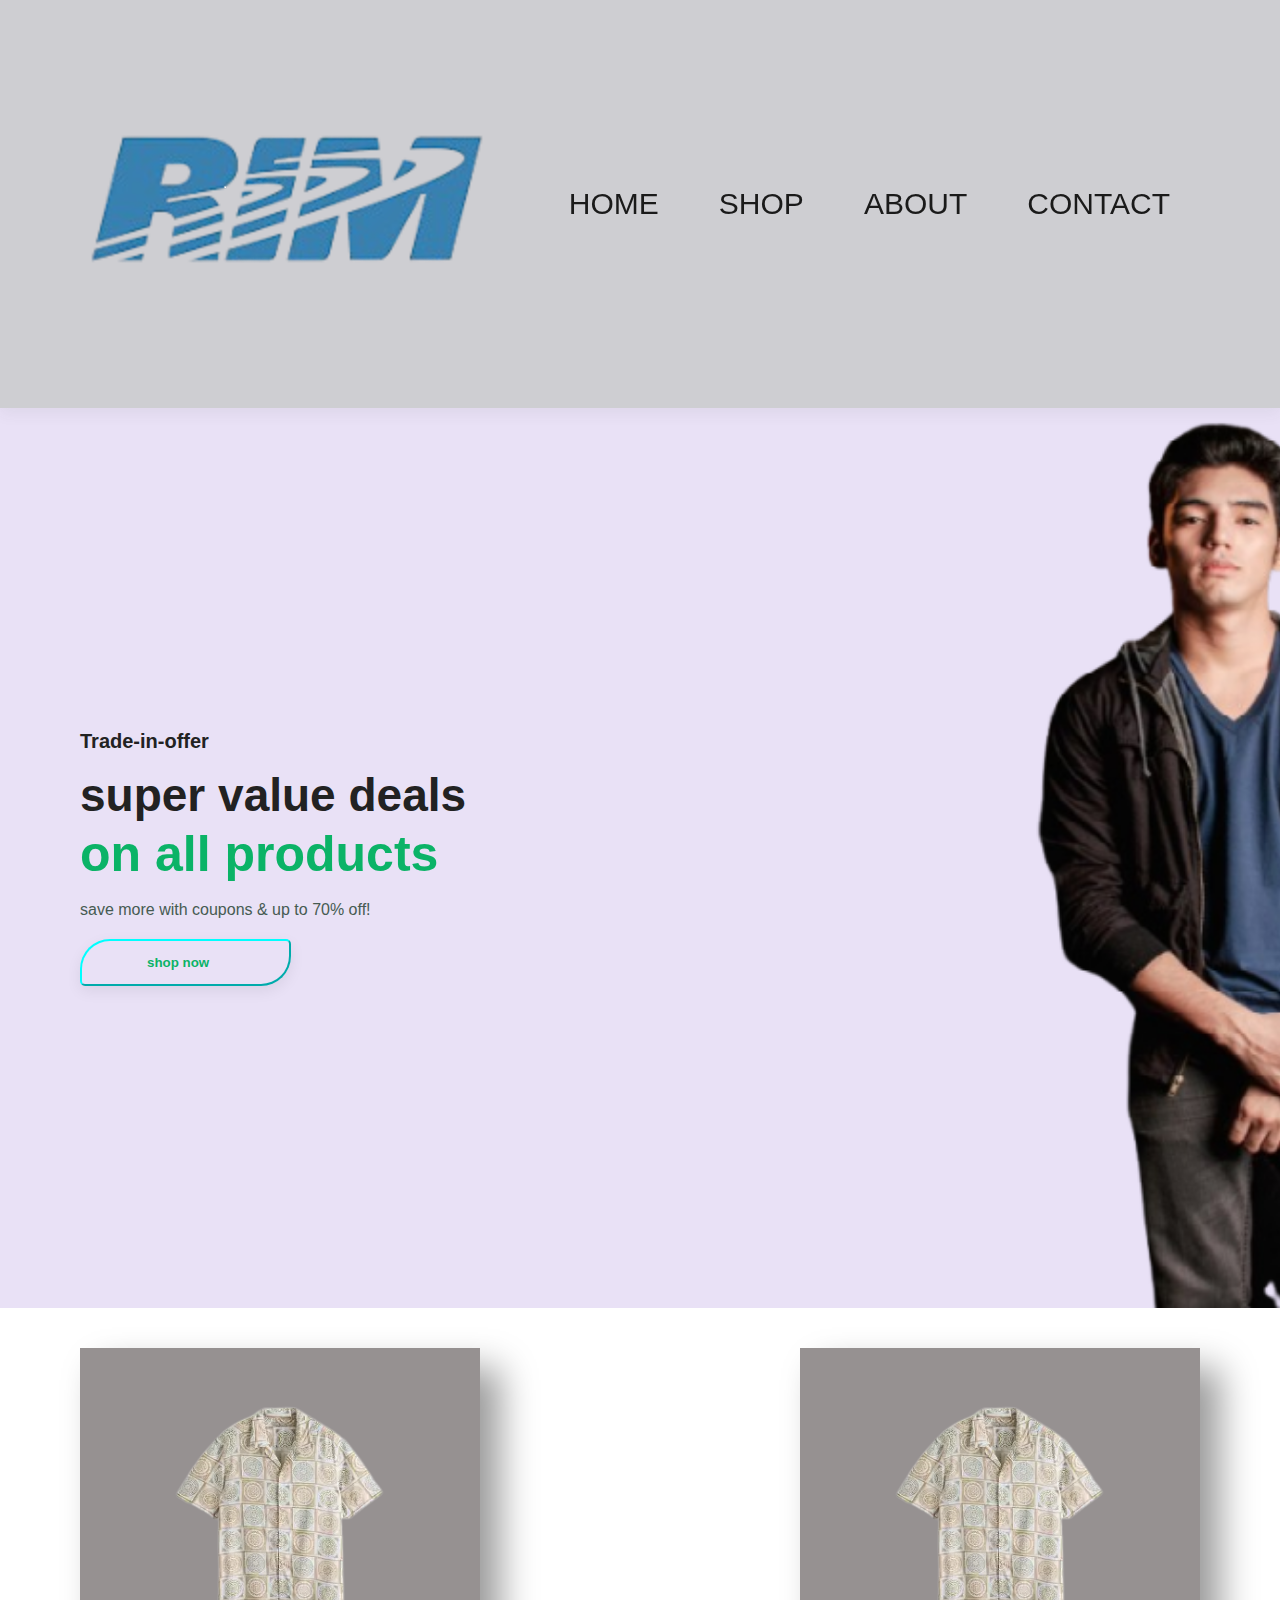
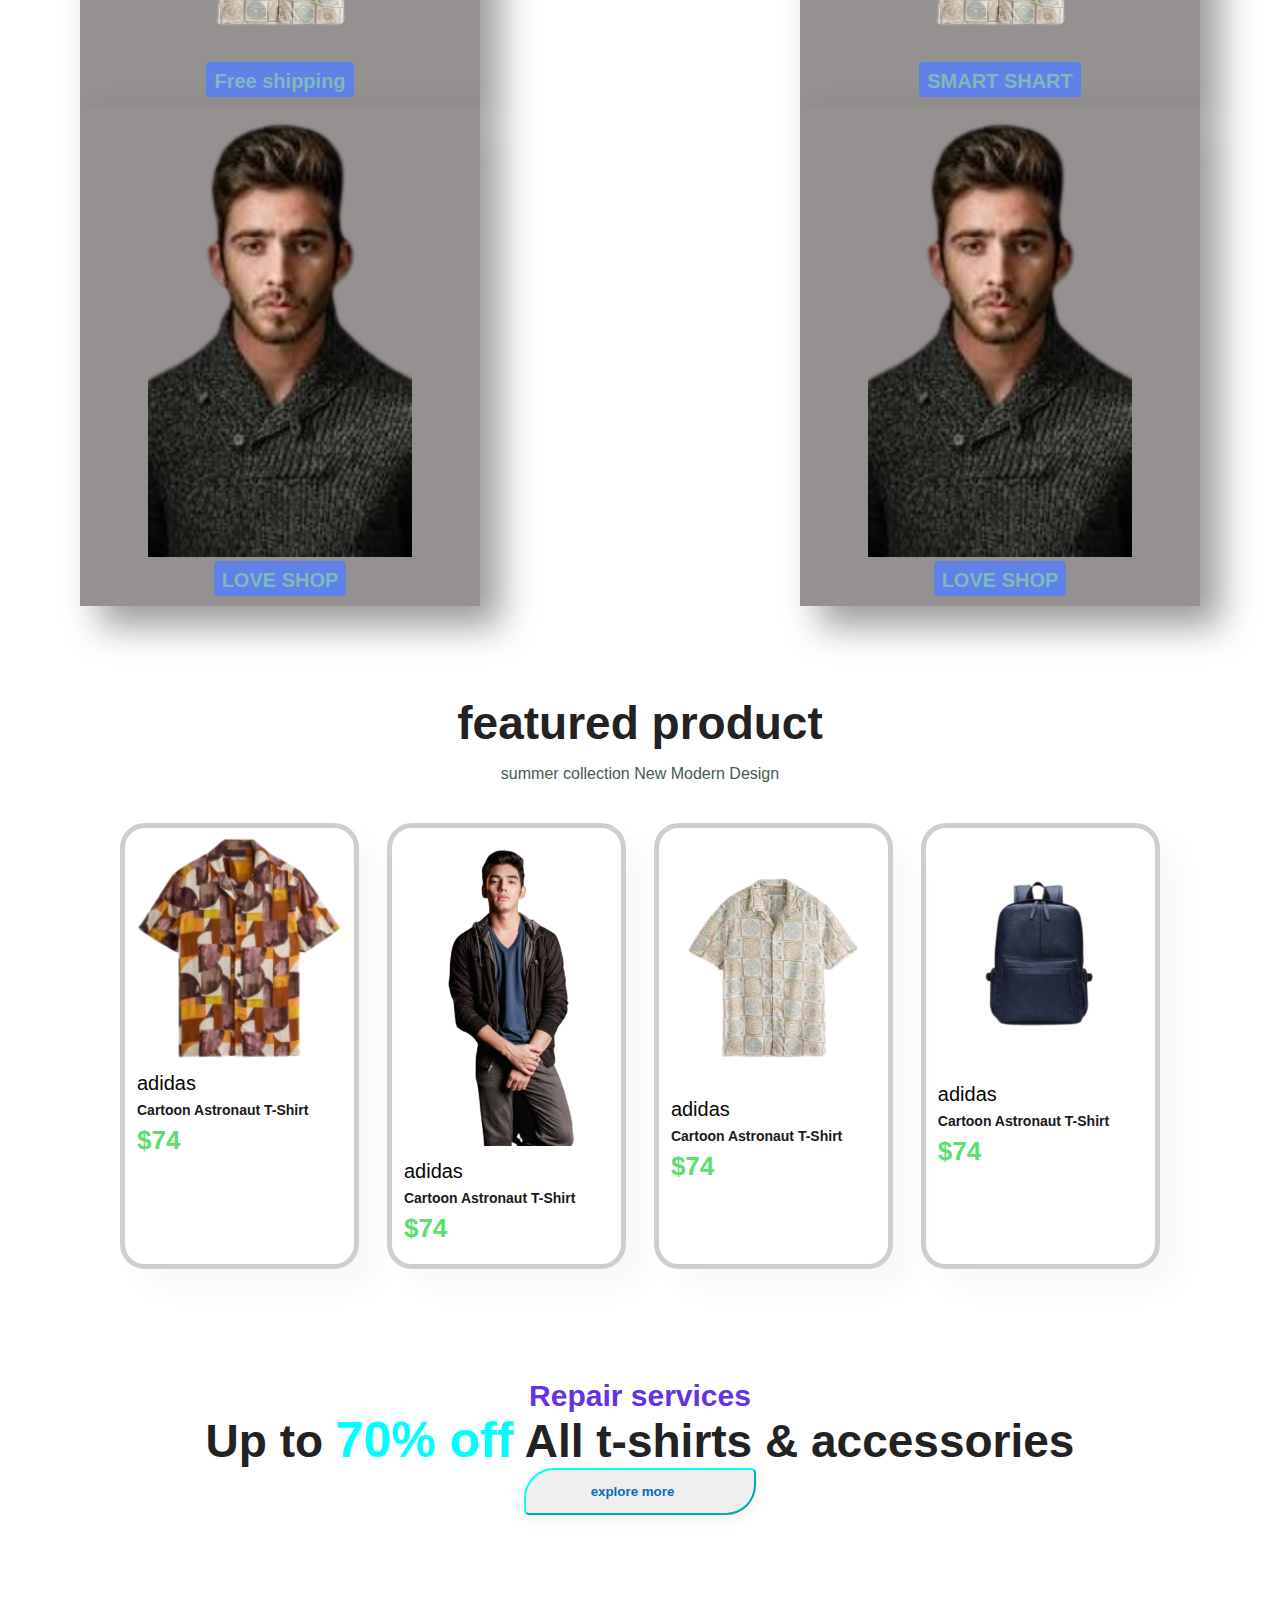
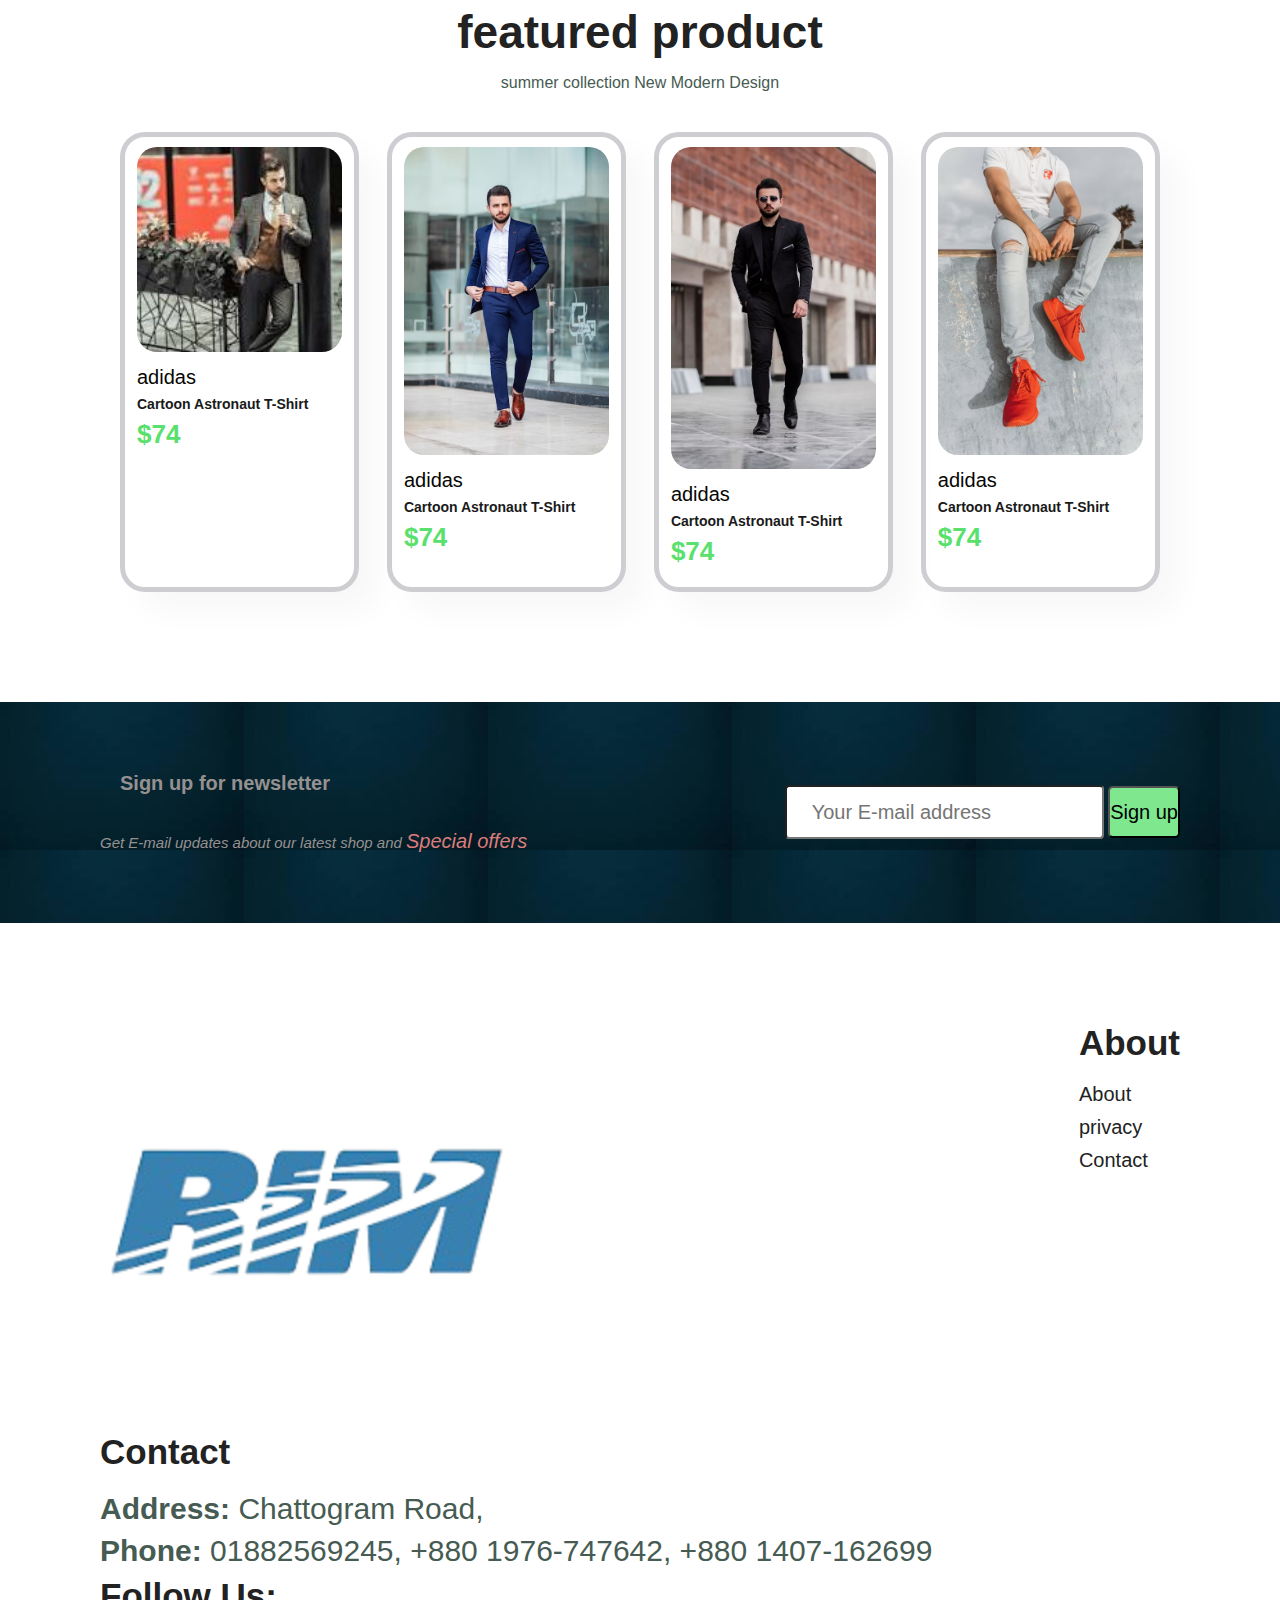
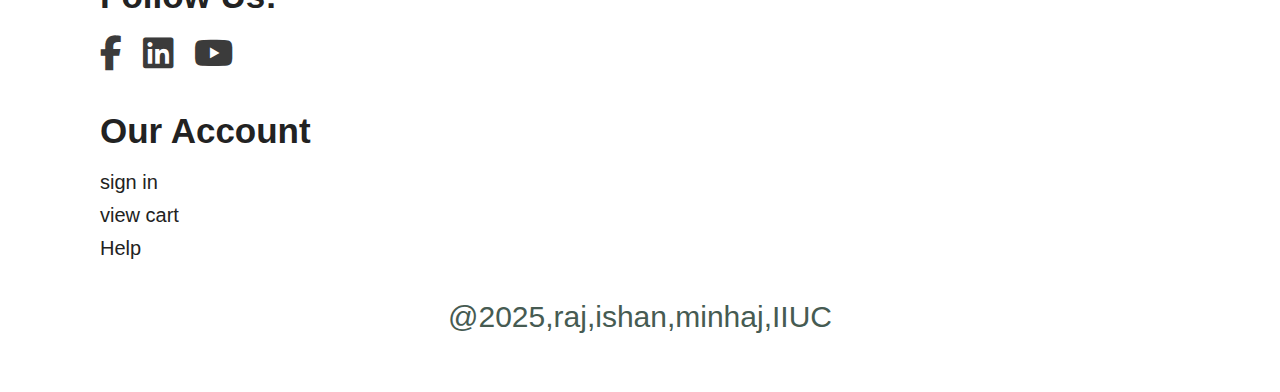
<file: index.html>
<!DOCTYPE html>
<html lang="en">
<head>
    <meta charset="UTF-8">
    <meta name="viewport" content="width=device-width, initial-scale=1.0">
    <title>Ecommerce</title>

    <!-- Font Awesome (for icons like Facebook) -->
    <link rel="stylesheet" href="https://cdnjs.cloudflare.com/ajax/libs/font-awesome/6.5.0/css/all.min.css">
    
    <!-- Your custom CSS -->
    <link rel="stylesheet" href="first1.css">
</head>
<body>

    <section id="headr">
        <a href="#"><img src="download (1).png" class="logo" alt=""></a>
        <div>
            <ul id="navbar">
                <li><a class="active"  href="index.html">HOME</a></li>
                <li><a href="shop.html">SHOP</a></li>
                <li><a href="about.html">ABOUT</a></li>
                <li><a href="contact.html">CONTACT</a></li>
            </ul>
        </div>
    </section>

    <section id="hero">
        <h4>Trade-in-offer</h4>
        <h2>super value deals</h2>
        <h1>on all products</h1>
        <p>save more with coupons & up to 70% off!</p>
        <button>shop now</button>
    </section>

    <section id="feature" class="section-p1">
        <div class="fe-box">
            <img src="image (3).png" alt="">
            <h4>Free shipping</h4>
        </div>

        <div class="fe-box">
            <img src="image (3).png" alt="">
            <h4>SMART SHART</h4>
        </div>

        <div class="fe-box">
            <img src="download (2).png" alt="">
            <h4>LOVE SHOP</h4>
        </div>

        <div class="fe-box">
            <img src="download (2).png" alt="">
            <h4>LOVE SHOP</h4>
        </div>
    </section>

    <section id="products" class="section-p2">
        <h2>featured product</h2>
        <p>summer collection New Modern Design</p>
        <div class="pro-container">
            <div class="pro">
                <img src="WhatsApp Image 2025-06-17 at 1.00.19 AM.png" alt="">
                <div class="des">
                    <span>adidas</span>
                    <h4>Cartoon Astronaut T-Shirt</h4>
                    <h3>$74</h3>
                </div>
            </div>

            <div class="pro">
                <img src="download.png" alt="">
                <div class="des">
                    <span>adidas</span>
                    <h4>Cartoon Astronaut T-Shirt</h4>
                    <h3>$74</h3>
                </div>
            </div>

            <div class="pro">
                <img src="image (3) - Copy.png" alt="">
                <div class="des">
                    <span>adidas</span>
                    <h4>Cartoon Astronaut T-Shirt</h4>
                    <h3>$74</h3>
                </div>
            </div>

            <div class="pro">
                <img src="download (32).png" alt="">
                <div class="des">
                    <span>adidas</span>
                    <h4>Cartoon Astronaut T-Shirt</h4>
                    <h3>$74</h3>
                </div>
            </div>

            </div>
        </div>
    </section>

    <section id="bannar" class="section-m1">
        <h4 class="raj1">Repair services</h4>
        <h2>Up to <span class="raj">70% off</span> All t-shirts & accessories</h2>
        <button>explore more</button>
    </section>

    <section id="products" class="section-p2">
        <h2>featured product</h2>
        <p>summer collection New Modern Design</p>
        <div class="pro-container">
            <div class="pro">
                <img src="download.jpeg" alt="">
                <div class="des">
                    <span>adidas</span>
                    <h4>Cartoon Astronaut T-Shirt</h4>
                    <h3>$74</h3>
                </div>
            </div>

            <div class="pro">
                <img src="photo-1617137968427-85924c800a22.avif" alt="">
                <div class="des">
                    <span>adidas</span>
                    <h4>Cartoon Astronaut T-Shirt</h4>
                    <h3>$74</h3>
                </div>
            </div>

            <div class="pro">
                <img src="photo2.avif" alt="">
                <div class="des">
                    <span>adidas</span>
                    <h4>Cartoon Astronaut T-Shirt</h4>
                    <h3>$74</h3>
                </div>
            </div>

            <div class="pro">
                <img src="photo-1537261131936-3cdff36a1ac9.avif" alt="">
                <div class="des">
                    <span>adidas</span>
                    <h4>Cartoon Astronaut T-Shirt</h4>
                    <h3>$74</h3>
                </div>
            </div>

            
            </div>
        </div>
    </section>

    <section id="news" class="section-p2 section-m1">
        <div class="newstag">
            <h4>Sign up for newsletter</h4>
            <p>Get E-mail updates about our latest shop and <span>Special offers</span></p>
        </div>
        <div class="form">
            <input type="text" placeholder="Your E-mail address">
            <button>Sign up</button>
        </div>
    </section>

    <footer class="section-p1">
        <div class="col">
            <img class="logo"src="download (1).png" alt="">
            <h4 class="ram">Contact</h4>
            <p><strong>Address:</strong> Chattogram Road,</p>
            <p><strong>Phone:</strong> 01882569245, +880 1976-747642, +880 1407-162699</p>
            <div class="follow">
                <h4 class="ram">Follow Us: </h4>
               <div class="icon">
    <a href="https://www.facebook.com/raj.kumar.276175" target="_blank">
        <i class="fab fa-facebook-f"></i>
    </a>
    <a href="https://www.linkedin.com/in/raj-kumar-70172b354?utm_source=share&utm_campaign=share_via&utm_content=profile&utm_medium=android_app" target="_blank">
        <i class="fab fa-linkedin"></i>
    </a>
    </a>
    <a href="https://youtube.com/@rajkumar2025-q7p?si=gZtSnEWIOfCK1-01" target="_blank">
        <i class="fab fa-youtube"></i>
    </a>
</div>

            </div>
        </div>

       <div class="col">
        <h4 class="ram">About</h4>
        <a href="#">About</a>
        <a href="#">privacy</a>
        <a href="#">Contact</a>
</div> 
   <div class="col">
        <h4 class="ram">Our Account</h4>
        <a href="#">sign in</a>
        <a href="#">view cart</a>
        <a href="#">Help</a>
</div> 
<div class="copyright">
    <p>@2025,raj,ishan,minhaj,IIUC </p>
</div>
    </footer>


    <script src="first2.js"></script>
</body>
</html>
</file>
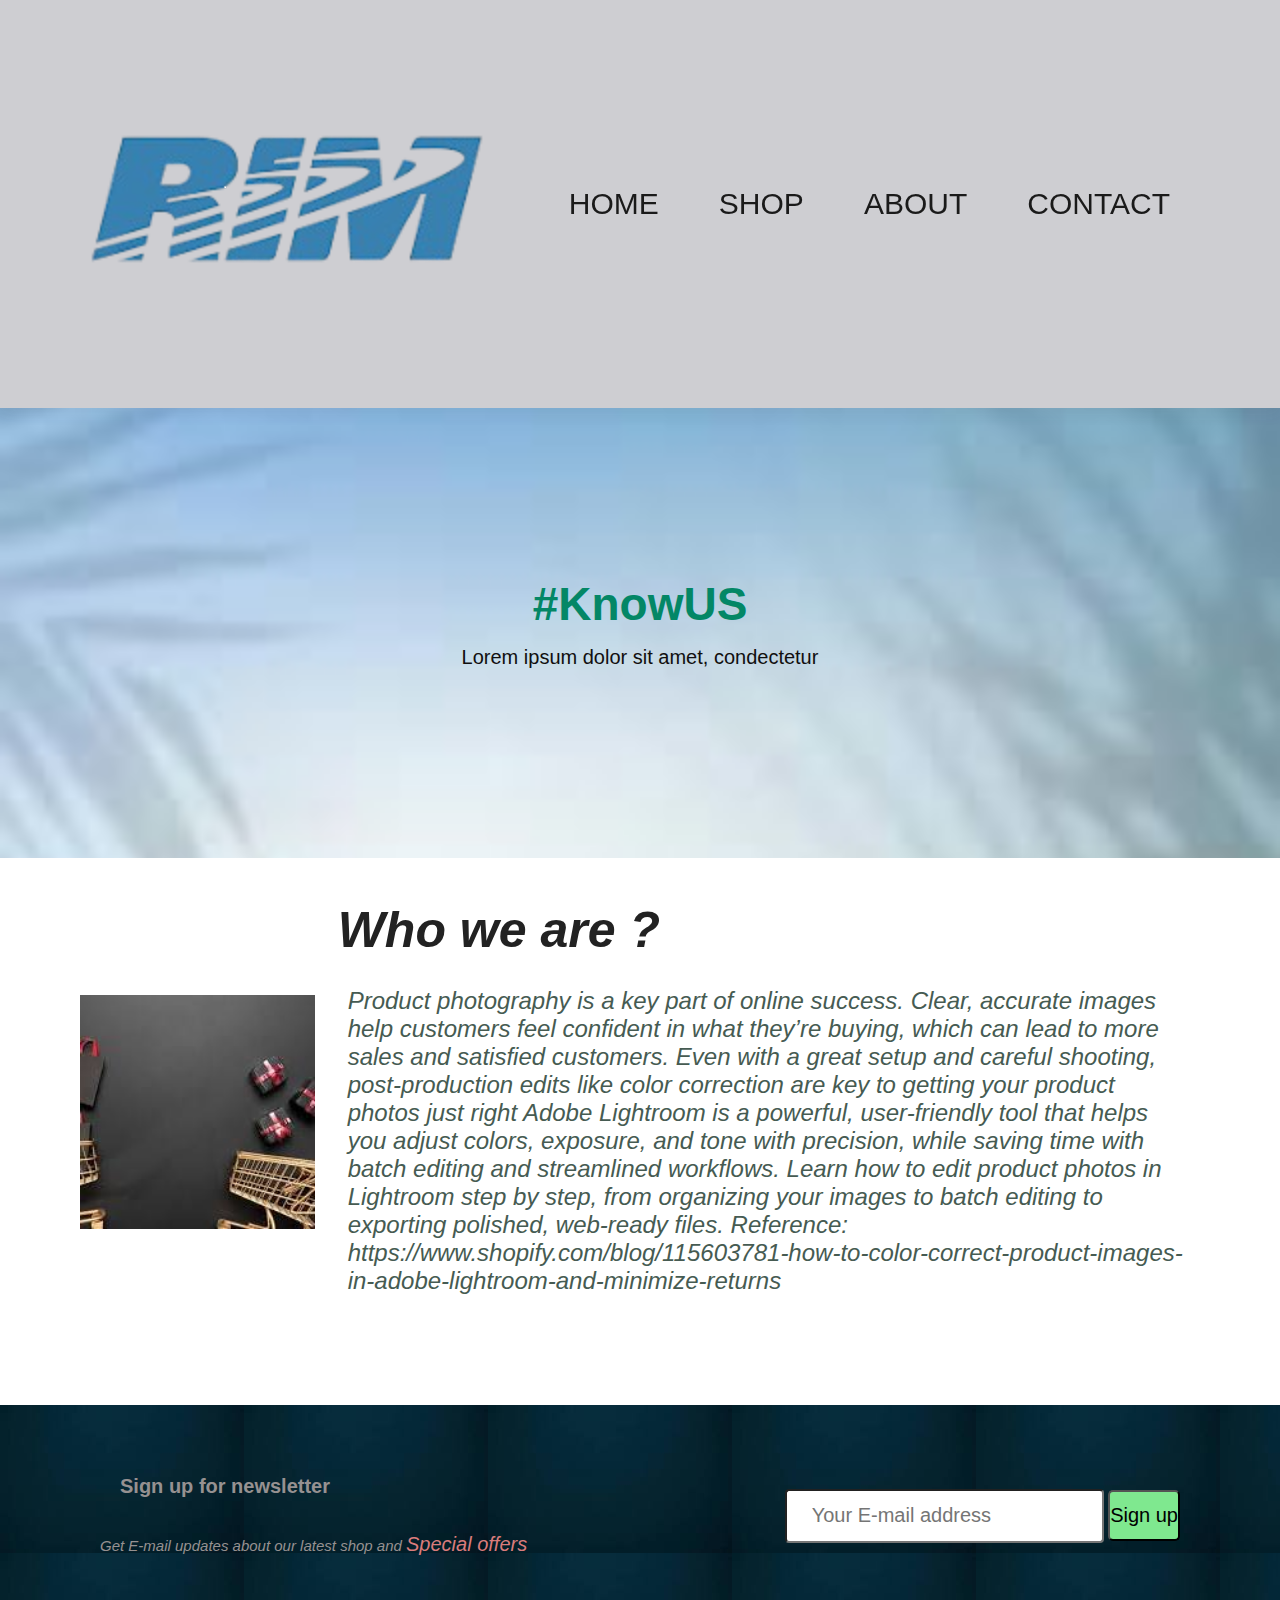
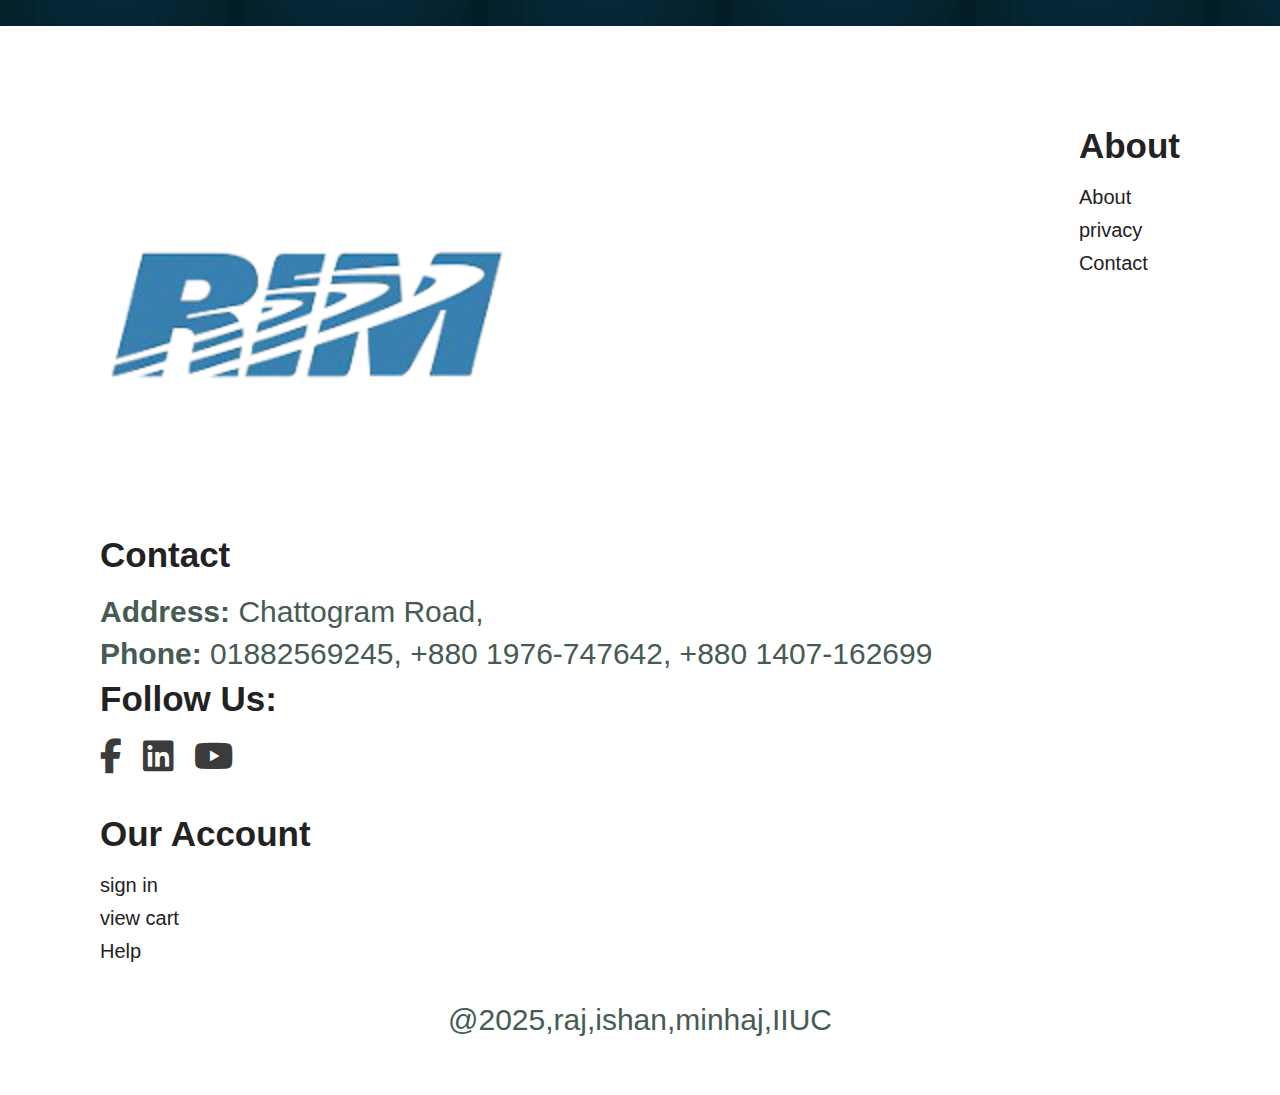
<file: about.html>
<!DOCTYPE html>
<html lang="en">
<head>
    <meta charset="UTF-8">
    <meta name="viewport" content="width=device-width, initial-scale=1.0">
    <title>Ecommerce</title>

    <!-- Font Awesome (for icons like Facebook) -->
    <link rel="stylesheet" href="https://cdnjs.cloudflare.com/ajax/libs/font-awesome/6.5.0/css/all.min.css">
    
    <!-- Your custom CSS -->
    <link rel="stylesheet" href="first1.css">
</head>
<body>

    <section id="headr">
        <a href="#"><img src="download (1).png" class="logo" alt=""></a>
        <div>
            <ul id="navbar">
                <li><a href="index.html">HOME</a></li>
                <li><a href="shop.html">SHOP</a></li>
                <li><a href="about.html">ABOUT</a></li>
                <li><a href="contact.html">CONTACT</a></li>
            </ul>
        </div>
    </section>

    <section id="page-header-about">
      
        <h2>#KnowUS</h2>
        
        <p>Lorem ipsum dolor sit amet, condectetur</span></p>
       
    </section>
   
<section id="about-head" class="section-p1">
    <img src="about2.jpg" alt="">
    <div>
        <h1>Who we are ?</h1>
        <P>Product photography is a key part of online success. Clear, accurate images help customers feel confident in what they’re buying, which can lead to more sales and satisfied customers. Even with a great setup and careful shooting, post-production edits like color correction are key to getting your product photos just right Adobe Lightroom is a powerful, user-friendly tool that helps you adjust colors, exposure, and tone with precision, while saving time with batch editing and streamlined workflows. Learn how to edit product photos in Lightroom step by step, from organizing your images to batch editing to exporting polished, web-ready files.
Reference: https://www.shopify.com/blog/115603781-how-to-color-correct-product-images-in-adobe-lightroom-and-minimize-returns</P>
    </div>
</section>





    <section id="news" class="section-p2 section-m1">
        <div class="newstag">
            <h4>Sign up for newsletter</h4>
            <p>Get E-mail updates about our latest shop and <span>Special offers</span></p>
        </div>
        <div class="form">
            <input type="text" placeholder="Your E-mail address">
            <button>Sign up</button>
        </div>
    </section>

    <footer class="section-p1">
        <div class="col">
            <img class="logo"src="download (1).png" alt="">
            <h4 class="ram">Contact</h4>
            <p><strong>Address:</strong> Chattogram Road,</p>
            <p><strong>Phone:</strong> 01882569245, +880 1976-747642, +880 1407-162699</p>
            <div class="follow">
                <h4 class="ram">Follow Us: </h4>
               <div class="icon">
    <a href="https://www.facebook.com/raj.kumar.276175" target="_blank">
        <i class="fab fa-facebook-f"></i>
    </a>
    <a href="https://www.linkedin.com/in/raj-kumar-70172b354?utm_source=share&utm_campaign=share_via&utm_content=profile&utm_medium=android_app" target="_blank">
        <i class="fab fa-linkedin"></i>
    </a>
    </a>
    <a href="https://youtube.com/@rajkumar2025-q7p?si=gZtSnEWIOfCK1-01" target="_blank">
        <i class="fab fa-youtube"></i>
    </a>
</div>

            </div>
        </div>

       <div class="col">
        <h4 class="ram">About</h4>
        <a href="#">About</a>
        <a href="#">privacy</a>
        <a href="#">Contact</a>
</div> 
   <div class="col">
        <h4 class="ram">Our Account</h4>
        <a href="#">sign in</a>
        <a href="#">view cart</a>
        <a href="#">Help</a>
</div> 
<div class="copyright">
    <p>@2025,raj,ishan,minhaj,IIUC </p>
</div>
    </footer>


    <script src="first2.js"></script>
</body>
</html>
</file>
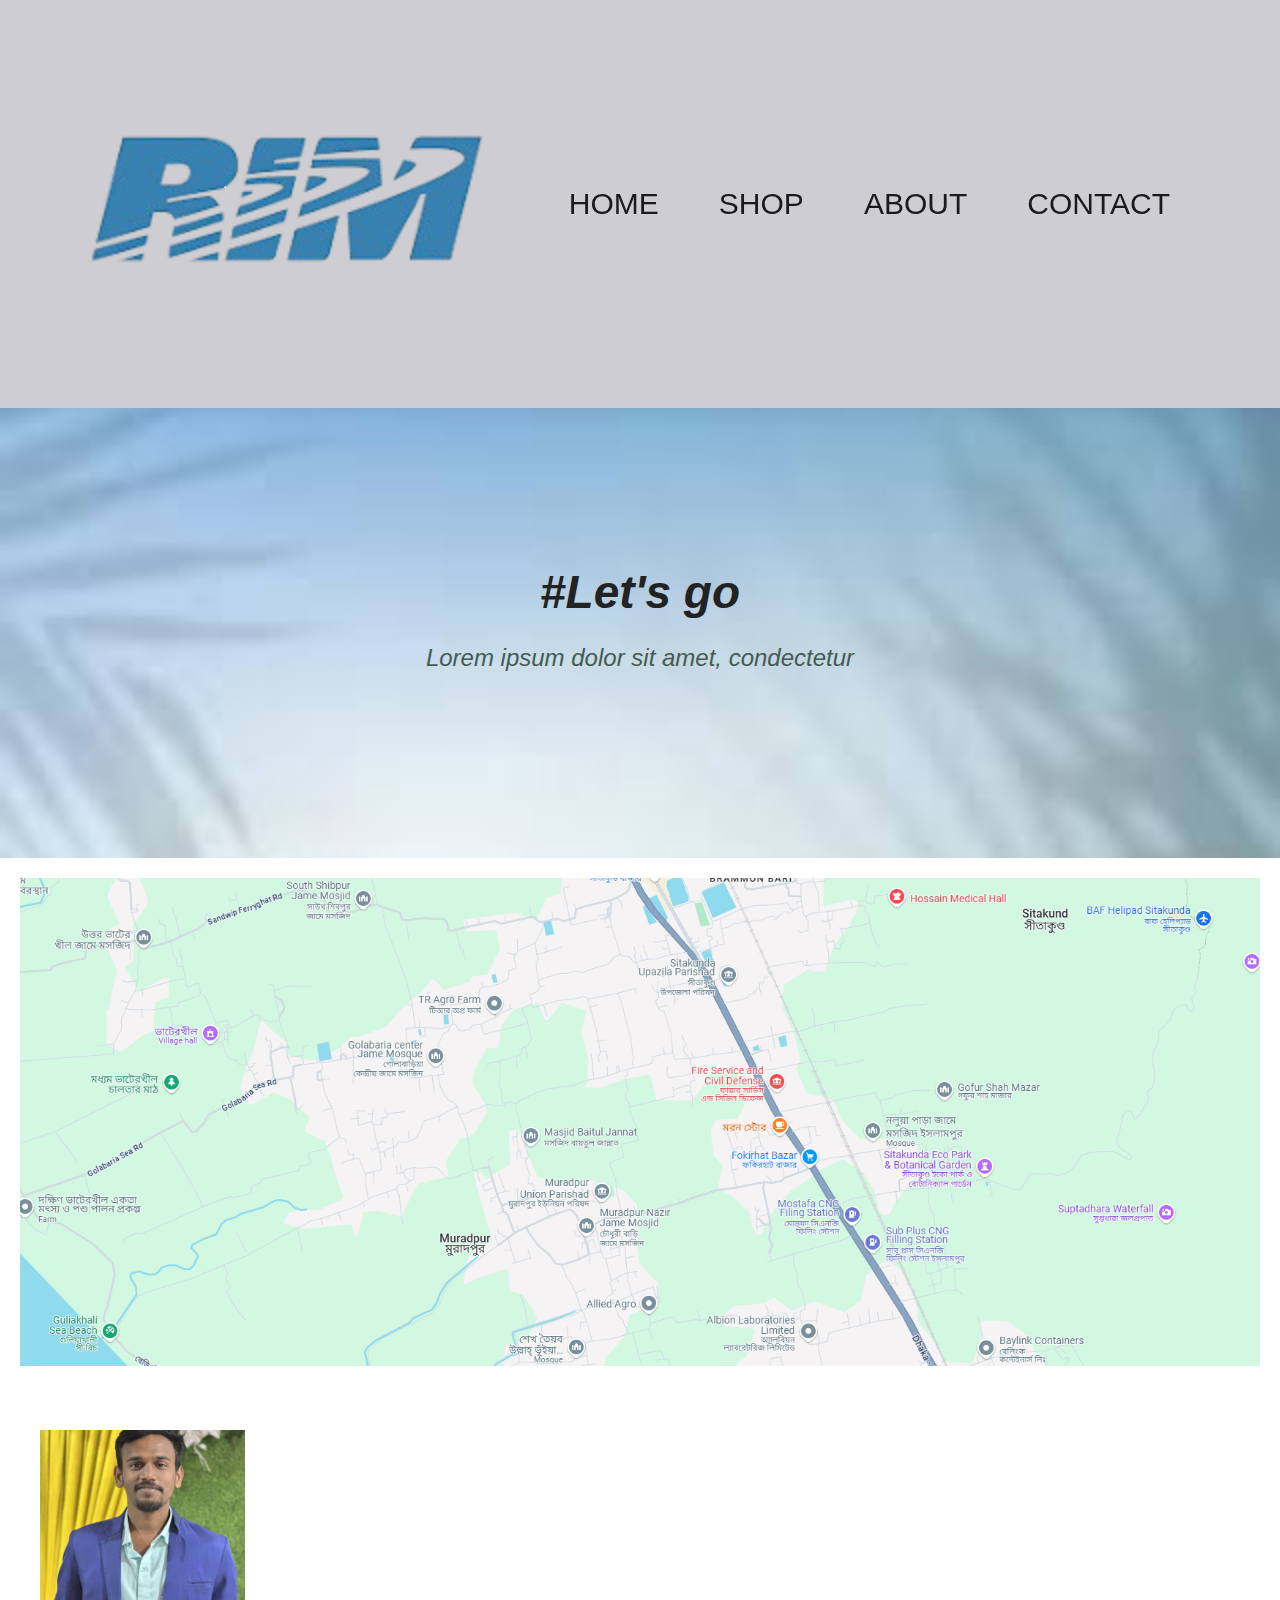
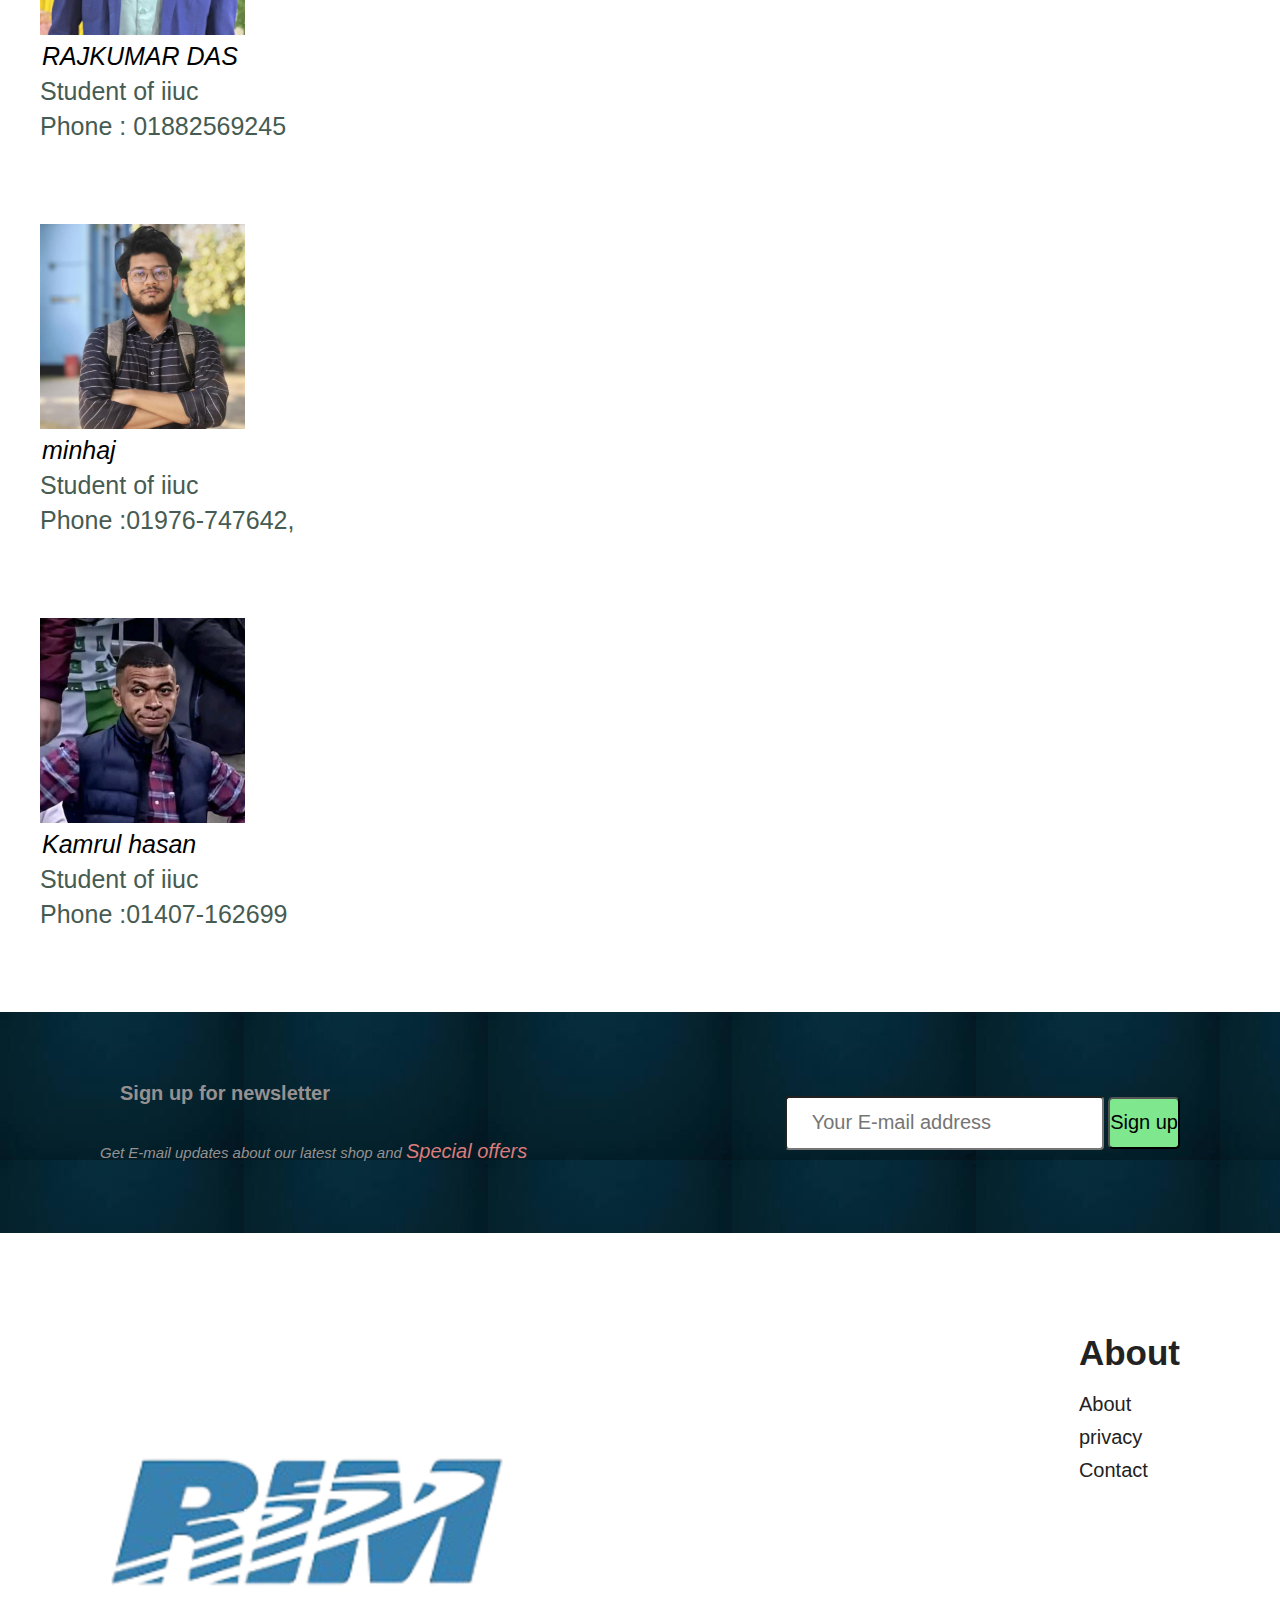
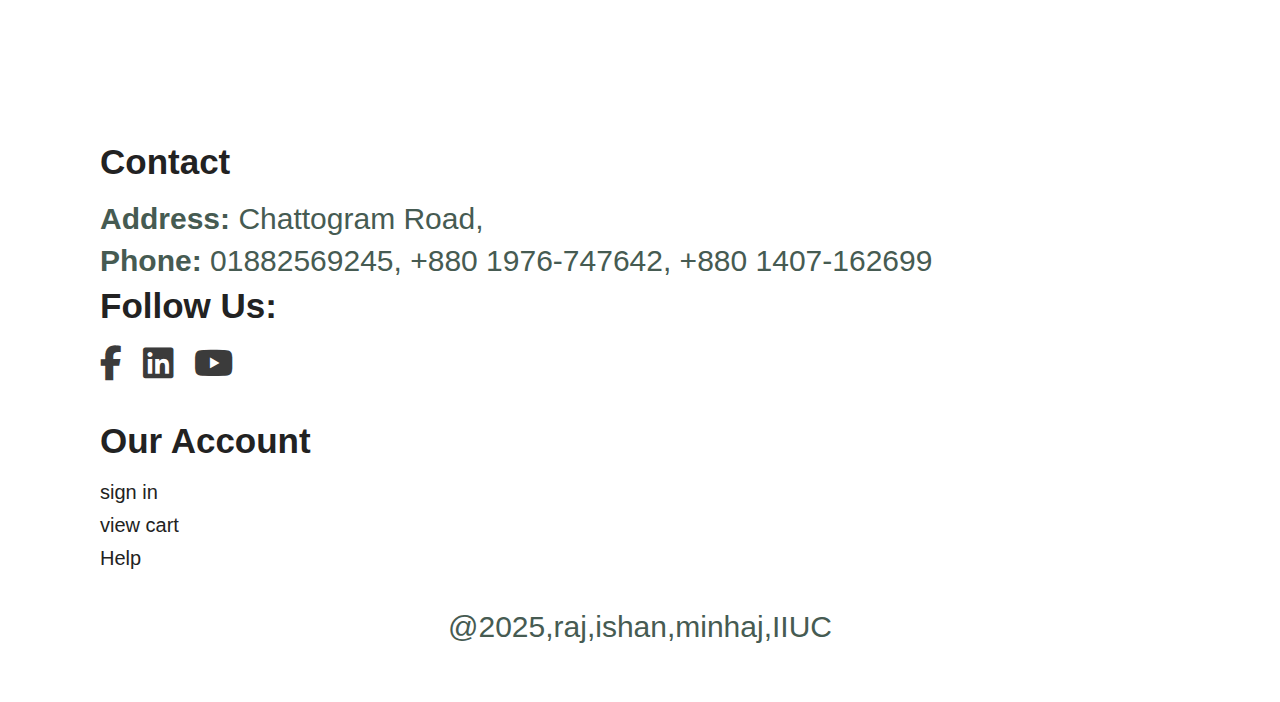
<file: contact.html>
<!DOCTYPE html>
<html lang="en">
<head>
    <meta charset="UTF-8">
    <meta name="viewport" content="width=device-width, initial-scale=1.0">
    <title>Ecommerce</title>

    <!-- Font Awesome (for icons like Facebook) -->
    <link rel="stylesheet" href="https://cdnjs.cloudflare.com/ajax/libs/font-awesome/6.5.0/css/all.min.css">
    
    <!-- Your custom CSS -->
    <link rel="stylesheet" href="first1.css">
</head>
<body>

    <section id="headr">
        <a href="#"><img src="download (1).png" class="logo" alt=""></a>
        <div>
            <ul id="navbar">
                <li><a href="index.html">HOME</a></li>
                <li><a href="shop.html">SHOP</a></li>
                <li><a href="about.html">ABOUT</a></li>
                <li><a href="contact.html">CONTACT</a></li>
            </ul>
        </div>
    </section>

    <section id="page-header-con">
      
        <h2>#Let's go</h2>
        
        <p>Lorem ipsum dolor sit amet, condectetur</p>
       
    </section>
   

<section id="map">
     <img src="map.png" alt="">
</section>
<section id="man">
    <div>
        <img src="rajkumar.jpg" alt="">
        <p><span>RAJKUMAR DAS <br></span>Student of iiuc <br> Phone : 01882569245</p>
    </div>
    <div>
        <img src="Screenshot 2025-06-21 221605.png" alt="">
        <p><span>minhaj <br></span>Student of iiuc <br> Phone :01976-747642,</p>
    </div>
    <div>
        <img src="Screenshot 2025-06-21 221622.png" alt="">
        <p><span>Kamrul hasan <br> </span>Student of iiuc <br> Phone :01407-162699</p>
    </div>
</section>






    <section id="news" class="section-p2 section-m1">
        <div class="newstag">
            <h4>Sign up for newsletter</h4>
            <p>Get E-mail updates about our latest shop and <span>Special offers</span></p>
        </div>
        <div class="form">
            <input type="text" placeholder="Your E-mail address">
            <button>Sign up</button>
        </div>
    </section>

    <footer class="section-p1">
        <div class="col">
            <img class="logo"src="download (1).png" alt="">
            <h4 class="ram">Contact</h4>
            <p><strong>Address:</strong> Chattogram Road,</p>
            <p><strong>Phone:</strong> 01882569245, +880 1976-747642, +880 1407-162699</p>
            <div class="follow">
                <h4 class="ram">Follow Us: </h4>
               <div class="icon">
    <a href="https://www.facebook.com/raj.kumar.276175" target="_blank">
        <i class="fab fa-facebook-f"></i>
    </a>
    <a href="https://www.linkedin.com/in/raj-kumar-70172b354?utm_source=share&utm_campaign=share_via&utm_content=profile&utm_medium=android_app" target="_blank">
        <i class="fab fa-linkedin"></i>
    </a>
    </a>
    <a href="https://youtube.com/@rajkumar2025-q7p?si=gZtSnEWIOfCK1-01" target="_blank">
        <i class="fab fa-youtube"></i>
    </a>
</div>

            </div>
        </div>

       <div class="col">
        <h4 class="ram">About</h4>
        <a href="#">About</a>
        <a href="#">privacy</a>
        <a href="#">Contact</a>
</div> 
   <div class="col">
        <h4 class="ram">Our Account</h4>
        <a href="#">sign in</a>
        <a href="#">view cart</a>
        <a href="#">Help</a>
</div> 
<div class="copyright">
    <p>@2025,raj,ishan,minhaj,IIUC </p>
</div>
    </footer>


    <script src="first2.js"></script>
</body>
</html>
</file>
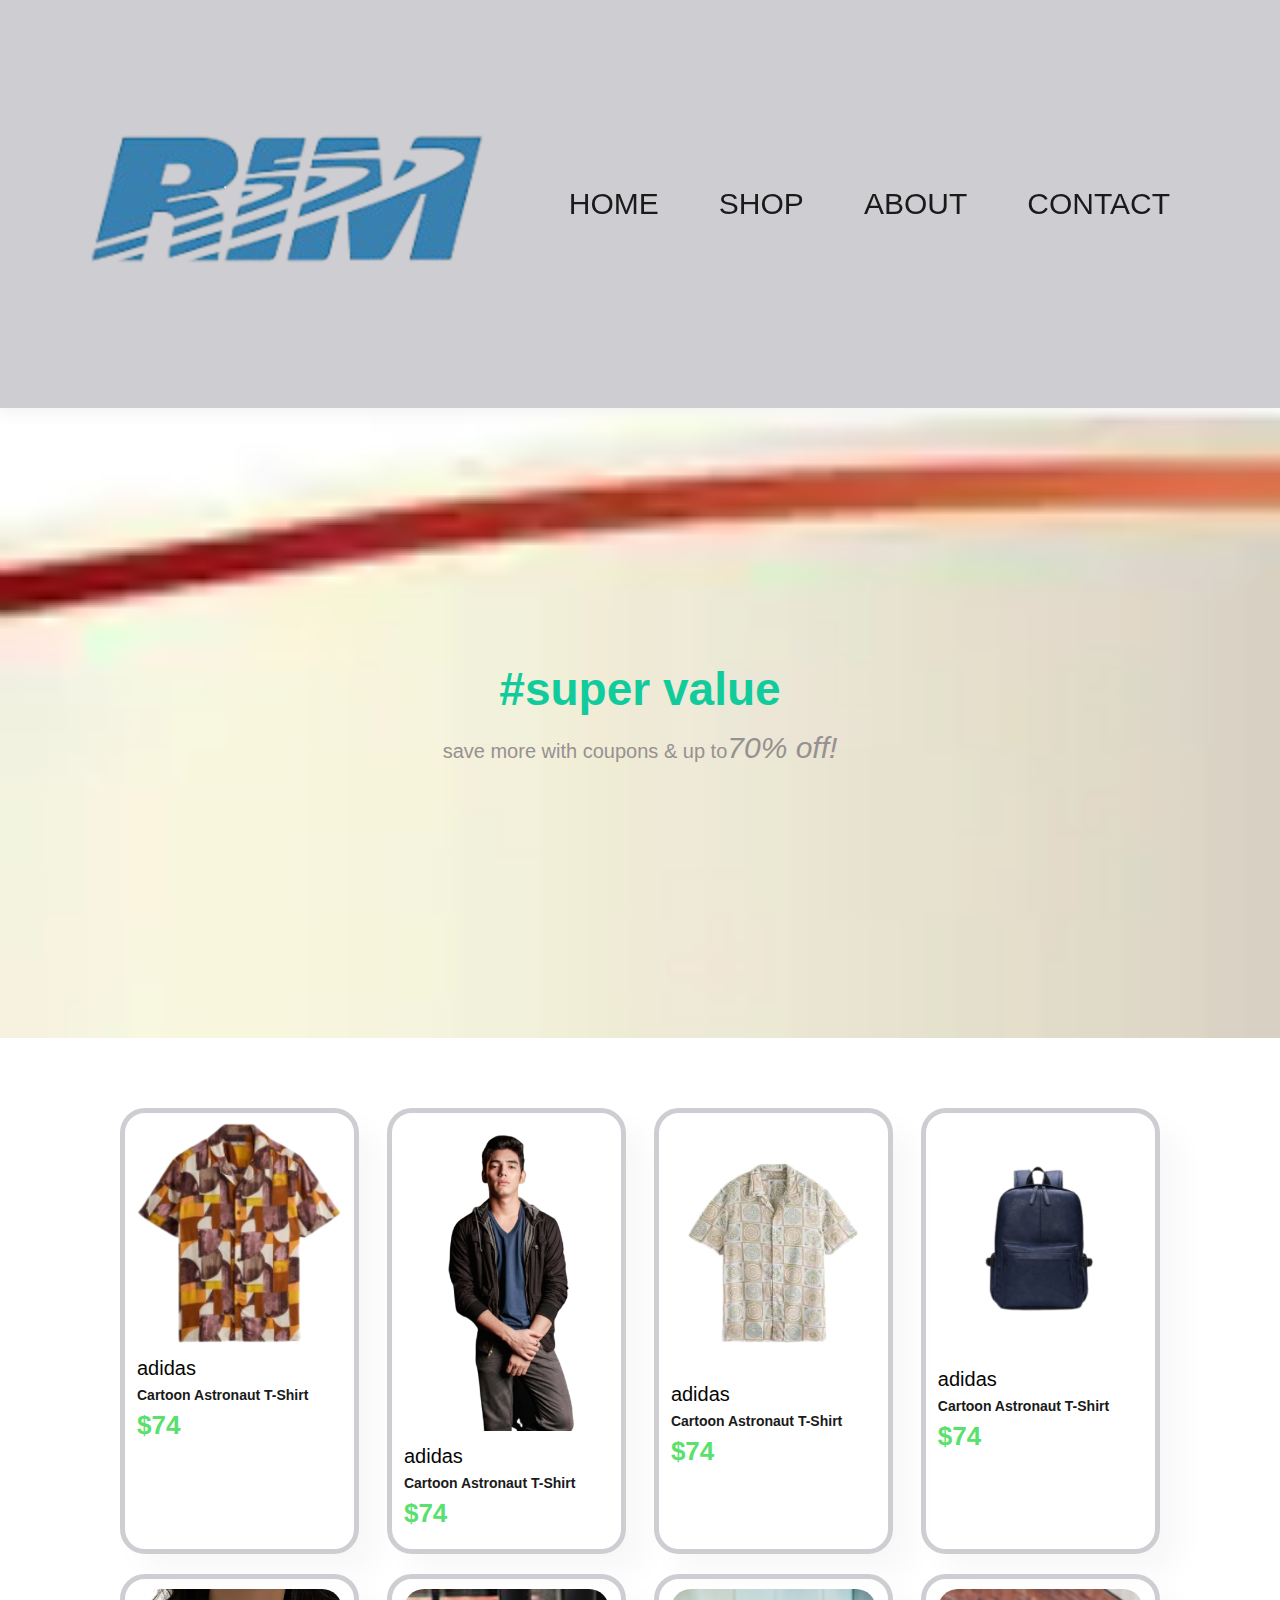
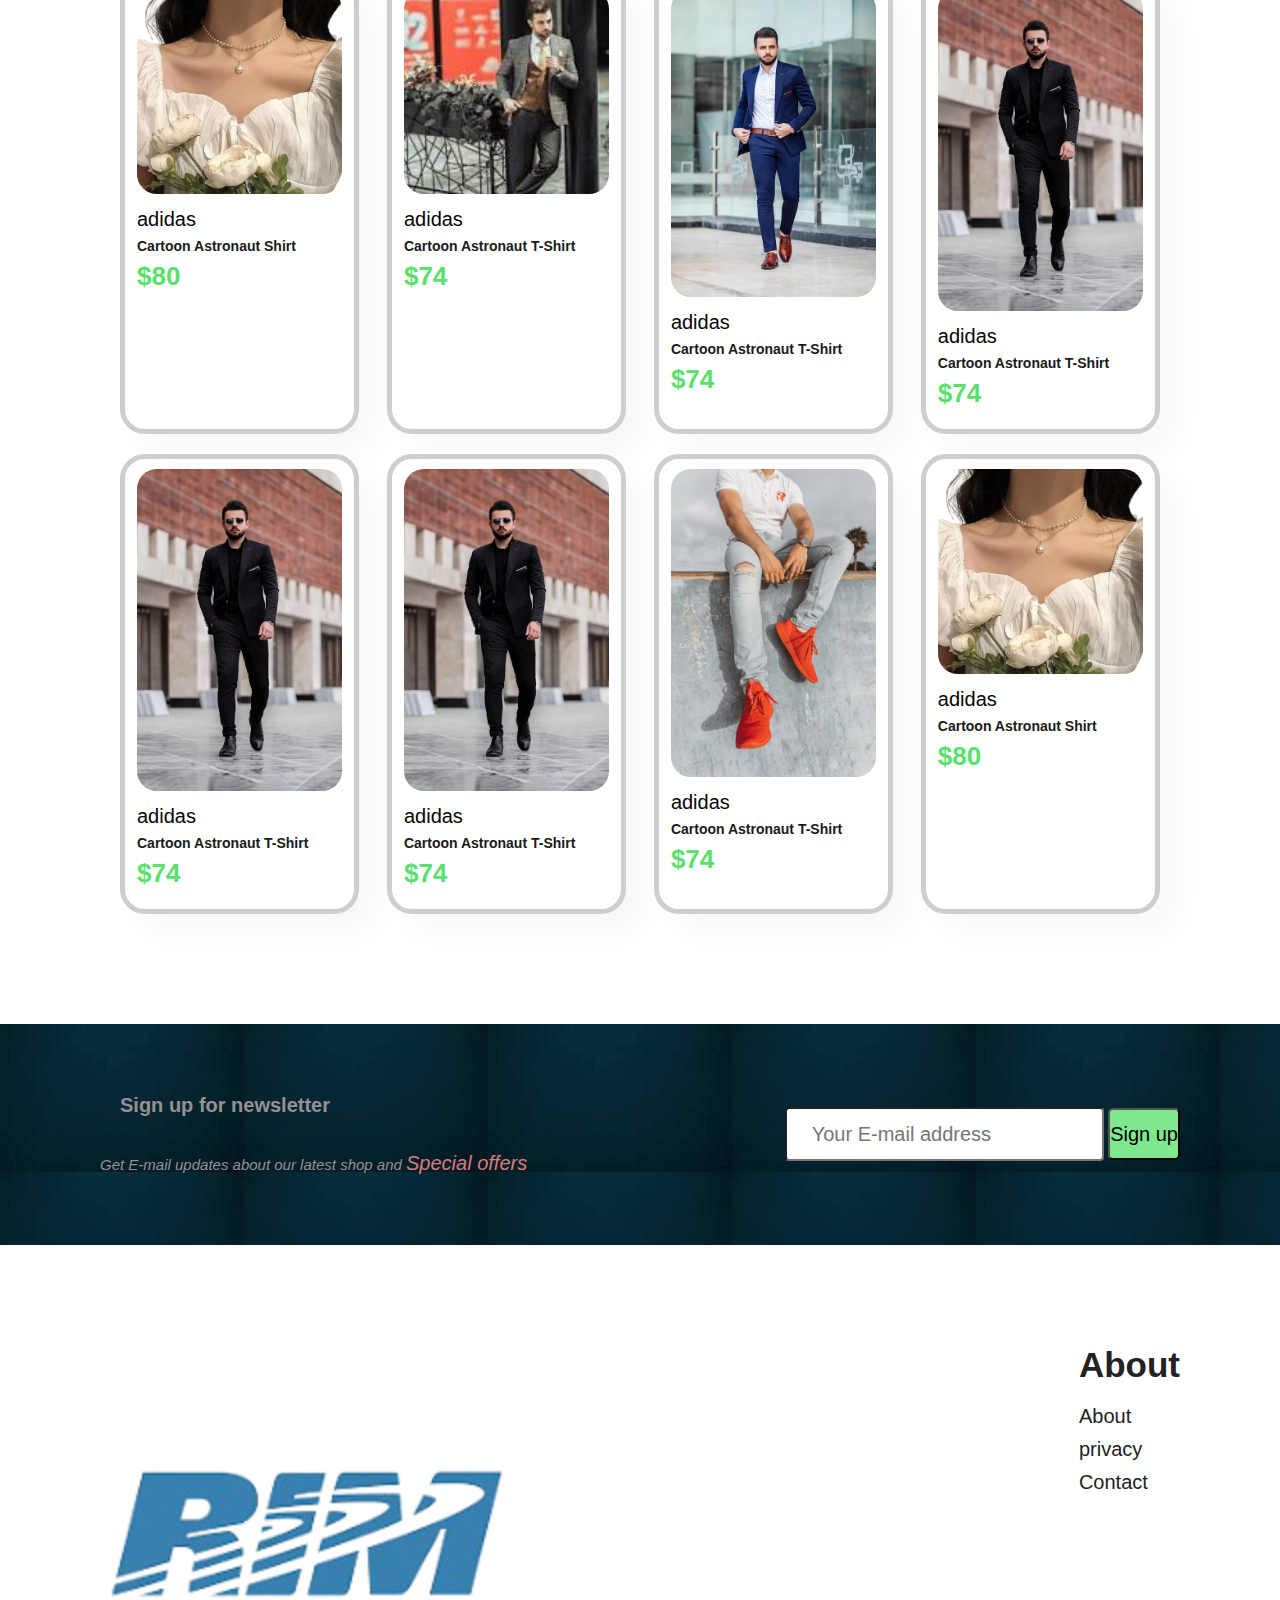
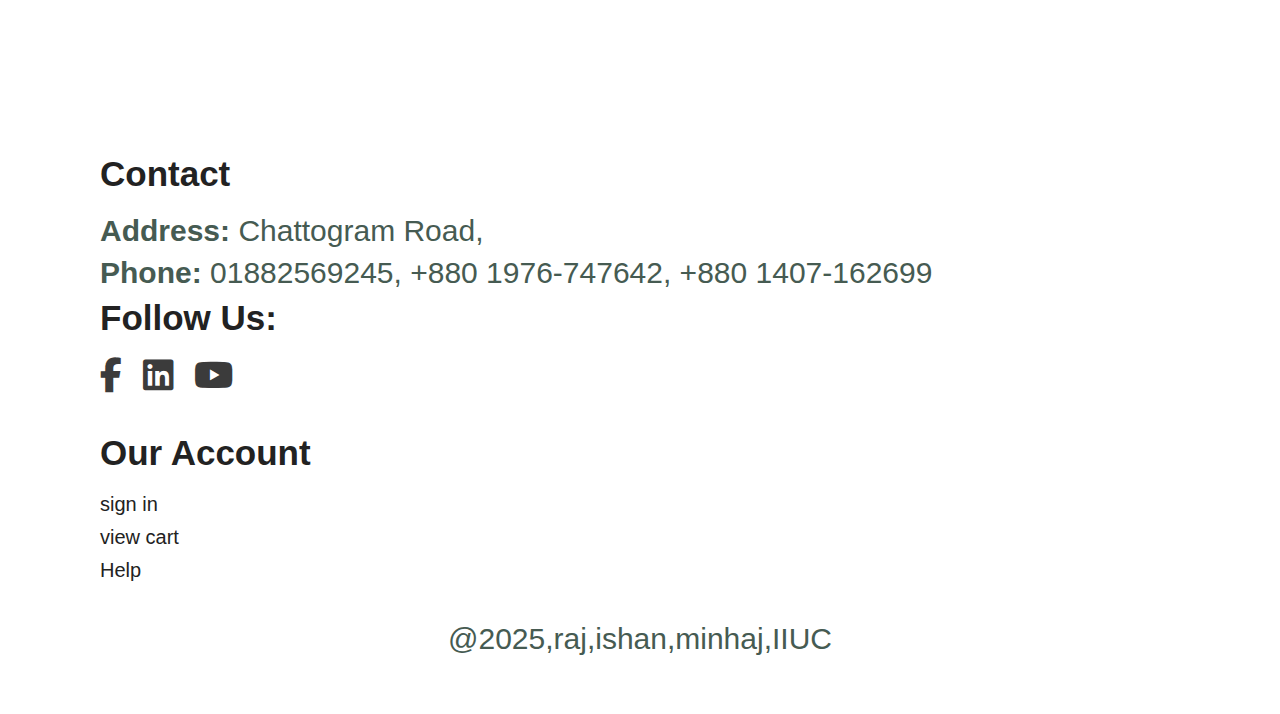
<file: shop.html>
<!DOCTYPE html>
<html lang="en">
<head>
    <meta charset="UTF-8">
    <meta name="viewport" content="width=device-width, initial-scale=1.0">
    <title>Ecommerce</title>

    <!-- Font Awesome (for icons like Facebook) -->
    <link rel="stylesheet" href="https://cdnjs.cloudflare.com/ajax/libs/font-awesome/6.5.0/css/all.min.css">
    
    <!-- Your custom CSS -->
    <link rel="stylesheet" href="first1.css">
</head>
<body>

    <section id="headr">
        <a href="#"><img src="download (1).png" class="logo" alt=""></a>
        <div>
            <ul id="navbar">
                <li><a href="index.html">HOME</a></li>
                <li><a href="shop.html">SHOP</a></li>
                <li><a href="about.html">ABOUT</a></li>
                <li><a href="contact.html">CONTACT</a></li>
            </ul>
        </div>
    </section>

    <section id="page-header">
      
        <h2>#super value</h2>
        
        <p>save more with coupons & up to<span>70% off!</span></p>
       
    </section>
    <section id="products" class="section-p2">
     
        <div class="pro-container">
            <div class="pro">
                <img src="WhatsApp Image 2025-06-17 at 1.00.19 AM.png" alt="">
                <div class="des">
                    <span>adidas</span>
                    <h4>Cartoon Astronaut T-Shirt</h4>
                    <h3>$74</h3>
                </div>
            </div>

            <div class="pro">
                <img src="download.png" alt="">
                <div class="des">
                    <span>adidas</span>
                    <h4>Cartoon Astronaut T-Shirt</h4>
                    <h3>$74</h3>
                </div>
            </div>

            <div class="pro">
                <img src="image (3) - Copy.png" alt="">
                <div class="des">
                    <span>adidas</span>
                    <h4>Cartoon Astronaut T-Shirt</h4>
                    <h3>$74</h3>
                </div>
            </div>

            <div class="pro">
                <img src="download (32).png" alt="">
                <div class="des">
                    <span>adidas</span>
                    <h4>Cartoon Astronaut T-Shirt</h4>
                    <h3>$74</h3>
                </div>
            </div>

            <div class="pro">
                <img src="download (3).png" alt="">
                <div class="des">
                    <span>adidas</span>
                    <h4>Cartoon Astronaut Shirt</h4>
                    <h3>$80</h3>
                </div>
            </div>
       
            <div class="pro">
                <img src="download.jpeg" alt="">
                <div class="des">
                    <span>adidas</span>
                    <h4>Cartoon Astronaut T-Shirt</h4>
                    <h3>$74</h3>
                </div>
            </div>

            <div class="pro">
                <img src="photo-1617137968427-85924c800a22.avif" alt="">
                <div class="des">
                    <span>adidas</span>
                    <h4>Cartoon Astronaut T-Shirt</h4>
                    <h3>$74</h3>
                </div>
            </div>

            <div class="pro">
                <img src="photo2.avif" alt="">
                <div class="des">
                    <span>adidas</span>
                    <h4>Cartoon Astronaut T-Shirt</h4>
                    <h3>$74</h3>
                </div>
            </div>
       
             <div class="pro">
                <img src="photo2.avif" alt="">
                <div class="des">
                    <span>adidas</span>
                    <h4>Cartoon Astronaut T-Shirt</h4>
                    <h3>$74</h3>
                </div>
            </div>


              <div class="pro">
                <img src="photo2.avif" alt="">
                <div class="des">
                    <span>adidas</span>
                    <h4>Cartoon Astronaut T-Shirt</h4>
                    <h3>$74</h3>
                </div>
            </div>


            <div class="pro">
                <img src="photo-1537261131936-3cdff36a1ac9.avif" alt="">
                <div class="des">
                    <span>adidas</span>
                    <h4>Cartoon Astronaut T-Shirt</h4>
                    <h3>$74</h3>
                </div>
            </div>

            <div class="pro">
                <img src="download (3).png" alt="">
                <div class="des">
                    <span>adidas</span>
                    <h4>Cartoon Astronaut Shirt</h4>
                    <h3>$80</h3>
                </div>
            </div>
        </div>
    </section>

    <section id="news" class="section-p2 section-m1">
        <div class="newstag">
            <h4>Sign up for newsletter</h4>
            <p>Get E-mail updates about our latest shop and <span>Special offers</span></p>
        </div>
        <div class="form">
            <input type="text" placeholder="Your E-mail address">
            <button>Sign up</button>
        </div>
    </section>

    <footer class="section-p1">
        <div class="col">
            <img class="logo"src="download (1).png" alt="">
            <h4 class="ram">Contact</h4>
            <p><strong>Address:</strong> Chattogram Road,</p>
            <p><strong>Phone:</strong> 01882569245, +880 1976-747642, +880 1407-162699</p>
            <div class="follow">
                <h4 class="ram">Follow Us: </h4>
               <div class="icon">
    <a href="https://www.facebook.com/raj.kumar.276175" target="_blank">
        <i class="fab fa-facebook-f"></i>
    </a>
    <a href="https://www.linkedin.com/in/raj-kumar-70172b354?utm_source=share&utm_campaign=share_via&utm_content=profile&utm_medium=android_app" target="_blank">
        <i class="fab fa-linkedin"></i>
    </a>
    </a>
    <a href="https://youtube.com/@rajkumar2025-q7p?si=gZtSnEWIOfCK1-01" target="_blank">
        <i class="fab fa-youtube"></i>
    </a>
</div>

            </div>
        </div>

       <div class="col">
        <h4 class="ram">About</h4>
        <a href="#">About</a>
        <a href="#">privacy</a>
        <a href="#">Contact</a>
</div> 
   <div class="col">
        <h4 class="ram">Our Account</h4>
        <a href="#">sign in</a>
        <a href="#">view cart</a>
        <a href="#">Help</a>
</div> 
<div class="copyright">
    <p>@2025,raj,ishan,minhaj,IIUC </p>
</div>
    </footer>


    <script src="first2.js"></script>
</body>
</html>
</file>
<file: first1.css>
* {
    margin: 0;
    padding: 0;
    box-sizing: border-box;
    font-family: 'spartan', sans-serif;
}

h1 {
    font-size: 50px;
    line-height: 64px;
    color: #222;
}

h2 {
    font-size: 46px;
    line-height: 54px;
    color: #222;
}

h4 {
    font-size: 20px;
    color: #222;
}

h6 {
    font-weight: 700;
    font-size: 12px;
}

p {
    font-size: 16px;
    color: #465b52;
    margin: 15px 0 20px 0;
}

.section-p1 {
    padding: 40px 80px;
}

.section-p2 {
    padding: 50px 100px;
}

.section-m1 {
    margin: 40px 0;
}

body {
    width: 100%;
}

/* Header */
#headr {
    display: flex;
    align-items: center;
    justify-content: space-between;
    padding: 10px 80px;
    background: #ceced2;
    box-shadow: 0 5px 15px rgba(74, 71, 71, 0.07);
    z-index: 999;
    position: sticky;
    top: 0;
    left: 0;
}

#navbar {
    display: flex;
    align-items: center;
    justify-content: center;
}

#navbar li {
    list-style: none;
    padding: 0 30px;
}

#navbar li a {
    text-decoration: none;
    font-size: 30px;
    color: #1a1a1a;
    transition: 0.3s;
}

#navbar li a:hover {
    color: #0bb367;
}

/* Hero */
#hero {
    background-image: url("raj.png");
    background-size: cover;
    background-position: center;
    background-repeat: no-repeat;
    height: 100vh;
    width: 100vw;
    position: relative;
    padding: 0 80px;
    display: flex;
    flex-direction: column;
    align-items: flex-start;
    justify-content: center;
}

#hero h4 {
    padding-bottom: 15px;
}

#hero h1 {
    color: #0bb367;
}

#hero button {
    background-color: transparent;
    color: #0bb367;
    border: 1;
    border-color: aqua;
    border-radius: 30px 5px;
    padding: 14px 80px 14px 65px;
    background-repeat: no-repeat;
    cursor: pointer;
    font-weight: 700;
    box-shadow: 0 5px 15px rgba(0, 0, 0, 0.07);
}

/* Feature Section */
#feature {
    display: flex;
    align-items: center;
    justify-content: space-between;
    flex-wrap: wrap;
}

#feature .fe-box {
    background-color: #969191;
    width: 400px;
    text-align: center;
    padding: 10px 10px;
    box-shadow: 20px 20px 34px rgba(0, 0, 0, 0.40);
}

#feature .fe-box:hover {
    box-shadow: 10px 10px 54px rgba(70, 62, 221, 0.1);
}

#feature .fe-box h4 {
    display: inline-block;
    padding: 9px 8px 6px 8px;
    line-height: 1;
    border-radius: 4px;
    color: rgb(125, 187, 187);
    background-color: rgb(95, 130, 232);
}

#feature .fe-box:nth-child(n) h4 {
    background-color: rgb(95, 130, 232);
}

/* Product Section */
#products {
    text-align: center;
}

#products .pro-container {
    display: flex;
    flex-wrap: wrap;
    justify-content: space-between;
    padding: 20px;
    gap: 20px;
}

#products .pro {
    width: 23%;
    min-width: 200px;
    padding: 10px 12px;
    border: 5px solid #ceced2;
    border-radius: 25px;
    box-shadow: 20px 20px 30px rgba(19, 19, 19, 0.03);
    transition: 0.2s;
}

#products .pro:hover {
    box-shadow: 10px 10px 54px rgba(39, 182, 207, 0.1);
}

#products .pro img {
    width: 100%;
    border-radius: 20px;
}

#products .pro .des {
    text-align: start;
    padding: 10px 0;
}

#products .pro .des span {
    color: #060603;
    font-size: 20px;
}

#products .pro .des h4 {
    padding-top: 7px;
    color: #1a1a1a;
    font-size: 14px;
}

#products .pro .des h3 {
    padding-top: 7px;
    color: #59e06d;
    font-size: 26px;
}

/* Banner */
#bannar {
    display: flex;
    flex-direction: column;
    justify-content: center;
    align-items: center;
    text-align: center;
}

.raj1 {
    color: rgb(102, 48, 227);
    font-size: 30px;
}

.raj {
    color: aqua;
    font-size: 50px;
}

#bannar button {
    color: #0b6ac2;
    border: 1;
    border-color: aqua;
    border-radius: 30px 5px;
    padding: 14px 80px 14px 65px;
    background-repeat: no-repeat;
    font-weight: 700;
    box-shadow: 0 5px 15px rgba(16, 16, 16, 0.07);
}

#bannar button:hover {
    background-color: green;
    color: wheat;
}

/* Newsletter */
#news {
    display: flex;
    justify-content: space-between;
    flex-wrap: wrap;
    align-items: center;
    background-image: url("backgroud color ima.jpeg");
}

#news h4 {
    font-size: 20px;
    color: #969191;
    padding: 20px;
}

#news p {
    font-size: 15px;
    color: #969191;
    font-style: italic;
}

#news p span {
    font-size: 20px;
    color: #da7c7c;
}

#news input {
    height: 3.125rem;
    padding: 1.25em;
    font-size: 20px;
    border-radius: 4px;
    outline: none;
}

#news button {
    height: 3.225rem;
    font-size: 20px;
    border-radius: 5px;
    background-color: #7fe88f;
    color: #000;
}

#news button:hover {
    background-color: rgb(1, 65, 9);
    color: white;
}

/* Footer */
footer {
    display: flex;
    flex-wrap: wrap;
    justify-content: space-between;
}

footer .icon i {
    font-size: 35px;
    margin-right: 15px;
    color: #3b3b3b;
    transition: color 0.3s ease;
}

footer .icon i:hover {
    color: #0bb367;
}

footer .col {
    display: flex;
    flex-direction: column;
    align-items: flex-start;
    margin: 20px;
}

footer .logo {
    margin-bottom: 25px;
}

footer h4 {
    font-size: 13px;
    padding-bottom: 20px;
}

footer p {
    font-size: 30px;
    margin: 0 0 8px 0;
}

footer a {
    font-size: 20px;
    text-decoration: none;
    color: #222;
    margin-bottom: 10px;
}

footer .ram {
    font-size: 35px;
}

footer .copyright {
    width: 100%;
    text-align: center;
    padding: 10px;
}

/* Shop Page Banner */
#page-header {
    background-image: url("banar shop.webp");
    background-size: cover;
    background-position: center;
    background-repeat: no-repeat;
    height: 70vh;
    width: 100vw;
    padding: 0 80px;
    display: flex;
    justify-content: center;
    flex-direction: column;
    align-items: center;
}

#page-header h2 {
    color: #12cb9d;
}

#page-header p {
    font-size: 20px;
    color: #969191;
}

#page-header span {
    color: #969191;
    font-style: italic;
    font-size: 30px;
}
#page-header-about{
    background-image: url("about\ b.jpg");
    background-size: cover;
    background-position: center;
    background-repeat: no-repeat;
    height: 50vh;
    width: 100vw;
    padding: 0 80px;
    display: flex;
    justify-content: center;
    flex-direction: column;
    align-items: center;

}
#page-header-about h2 {
    color: #038766;
}

#page-header-about p {
    font-size: 20px;
    color: #110f0f;
}
#about-head img{
   width:200%;
   height: 100%;
}
#about-head{
    display: flex;
    align-items: center;
}
#about-head div{
    padding-left:2%;

}
#about-head h1{
    font-style: italic;
}
#about-head p{
    font-style: italic;
    font-size:150%;
    padding: 10px;
}
#page-header-con{
      background-image: url("download\ c.jpg");
    background-size: cover;
    background-position: center;
    background-repeat: no-repeat;
    height: 50vh;
    width: 100vw;
    padding: 0 80px;
    display: flex;
    justify-content: center;
    flex-direction: column;
    align-items: center;
}
#page-header-con h2{
      font-style: italic;
}
#page-header-con p{
        font-style: italic;
    font-size:150%;
    padding: 10px;
}
#map img{
   width:100%;
   height: 100%; 
   padding: 20px;
}
#man div{
   padding:40px;
}

#man img{
    width:205px;
    height:205px;
    object-fit: cover;
}
#man p{
    margin:0;
    font-size: 25px;
    line-height:35px;
}
#man span{
    color: #000;
    padding: 2px;
    font-style: italic;
}
</file>
